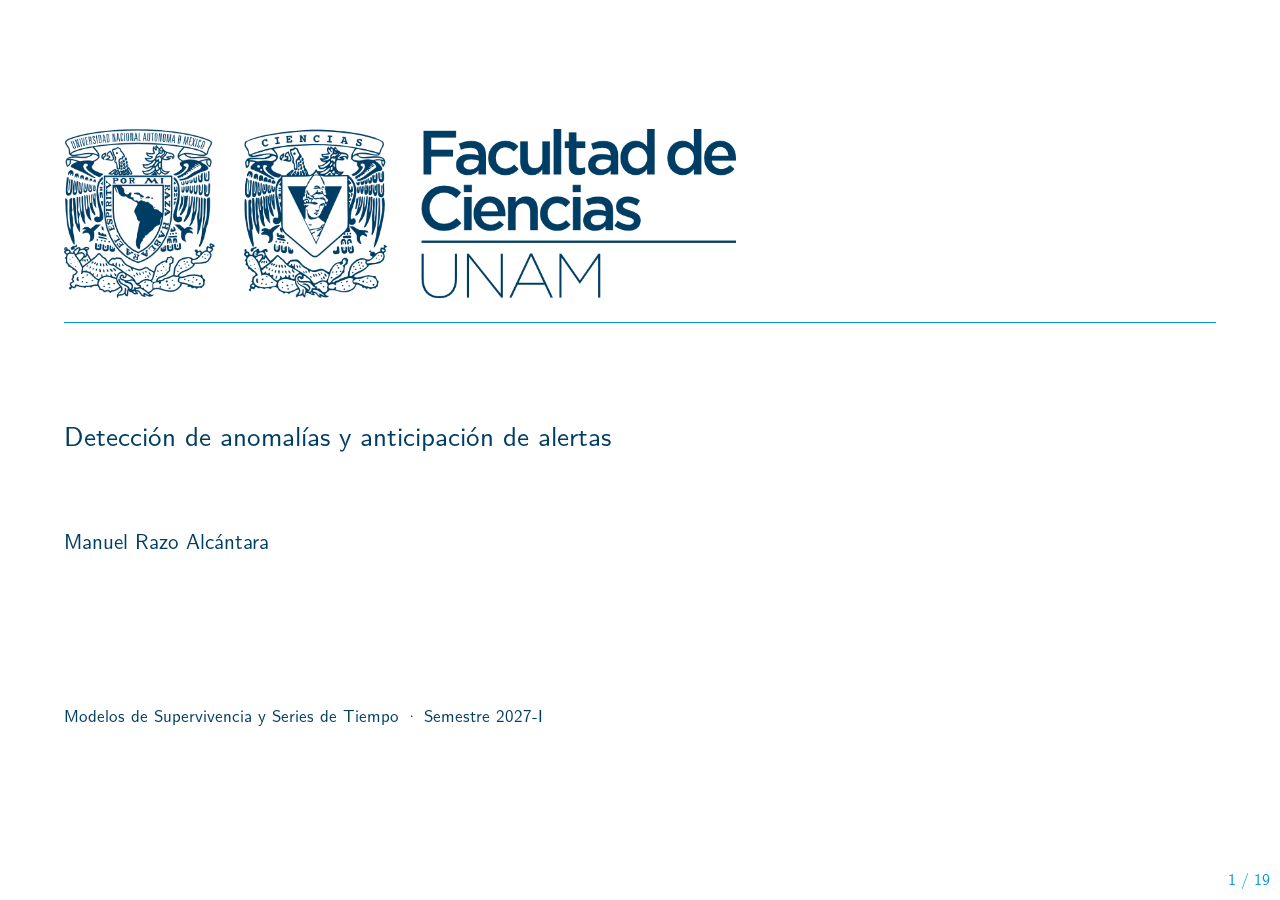
<file: index.html>
<!DOCTYPE html>
<html lang="es"><head><meta charset="utf-8"><title>Series de tiempo para ciberseguridad</title>
<meta http-equiv="refresh" content="0; url=presentacion.html"></head>
<body><a href="presentacion.html">Abrir la presentación</a></body></html>
</file>
